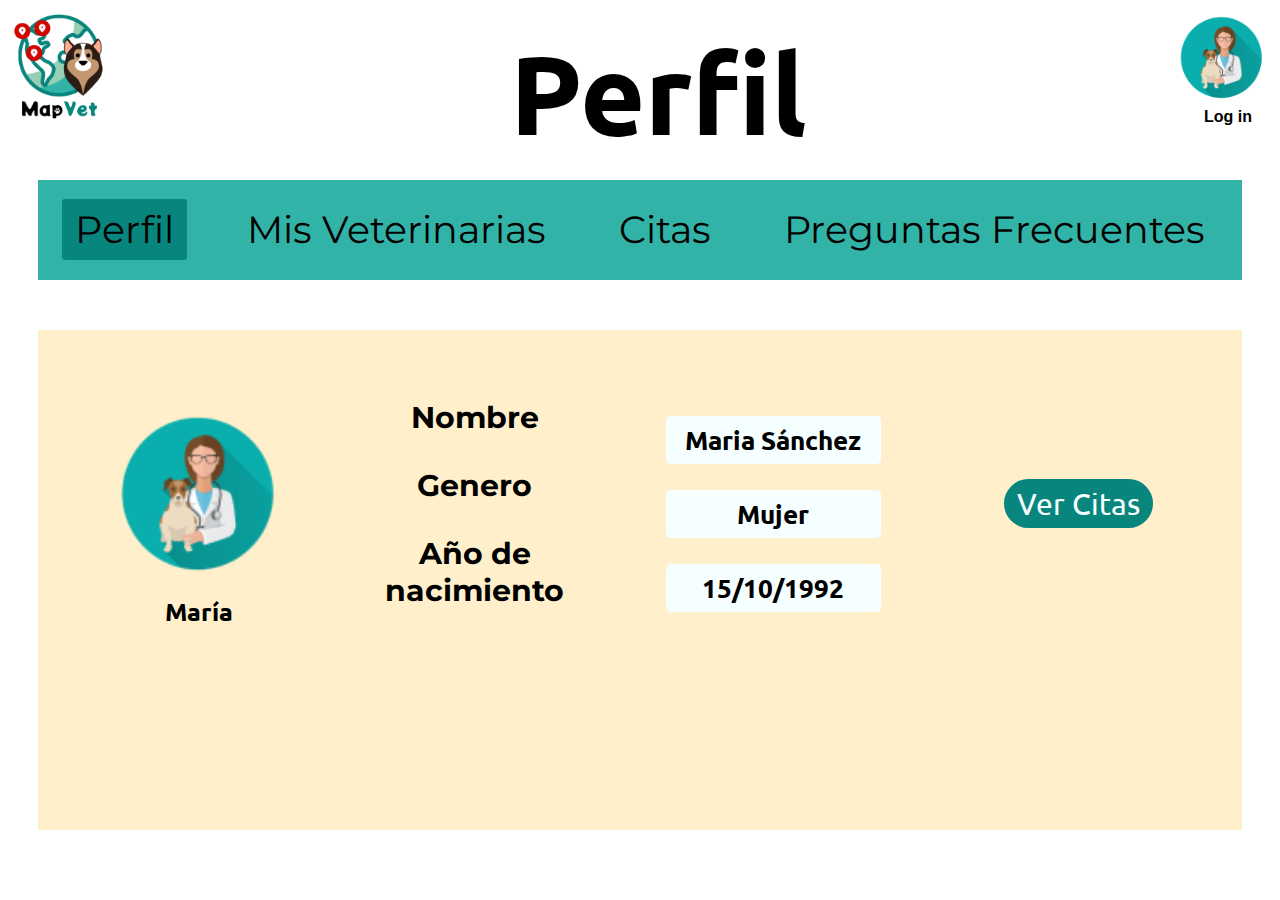
<file: index.html>
<!DOCTYPE html>
<html lang="en">
<head>
    <meta charset="UTF-8">
    <link rel="stylesheet" href="style.css">
    <link rel="preconnect" href="https://fonts.googleapis.com">
    <link rel="preconnect" href="https://fonts.gstatic.com" crossorigin>
    <link href="https://fonts.googleapis.com/css2?family=Montserrat:wght@400;700&family=Ubuntu:wght@700&display=swap" rel="stylesheet">
    <link rel="preconnect" href="https://fonts.googleapis.com">
    <link rel="preconnect" href="https://fonts.gstatic.com" crossorigin>
    <link href="https://fonts.googleapis.com/css2?family=Montserrat:wght@300;400;700&family=Ubuntu:wght@700&display=swap" rel="stylesheet">
    <title>Citas</title>
</head>
<body>
<header>
    <div class="logo">
        <a href="#"><img src="img/logo.png" alt="logo del proyecto"></a>
    </div>
    <div  class="title">
        <h1>Perfil</h1>
    </div>
    <nav>
        <div class="login">
            <a href="#" class="imguser"><img src="img/veteri.png" alt="logo del usuario"></a>
            <h1 class="styleLogin">Log in</h1>
        </div>
    </nav>
</header>
<nav class="menu">
    <ul>
        <li>
            <a href="#" class="active">Perfil</a>
        </li>
        <li>
            <a href="inicio.html" >Mis Veterinarias</a>
        </li>
        <li>
            <a href="#" >Citas</a>
        </li>
        <li>
            <a href="#" id="margen">Preguntas Frecuentes</a>
        </li>
    </ul>
</nav>
<section class="section">
    <div class="cite">
        <div class="content">
            <h2></h2>
            <a href="#"><img src="img/veteri.png"></a>
            <h4>María</h4>
        </div>
        <div class="content2">
            <h3>Nombre</h3><br>
            <h3>Genero</h3><br>
            <h3>Año de nacimiento</h3>
        </div>
        <div class="infoCita">
            <div class="info">
                <div class="margen1">
                    <h5>Maria Sánchez</h5>
                </div>
                <div class="margen1">
                    <h5>Mujer</h5>
                </div>
                <div class="margen1">
                    <h5>15/10/1992</h5>
                </div>
            </div>
        </div>
        <div class="ButtonSelect">
            <a href="#">Ver Citas</a>
        </div>
    </div>
</section>
</body>
</html>
</file>
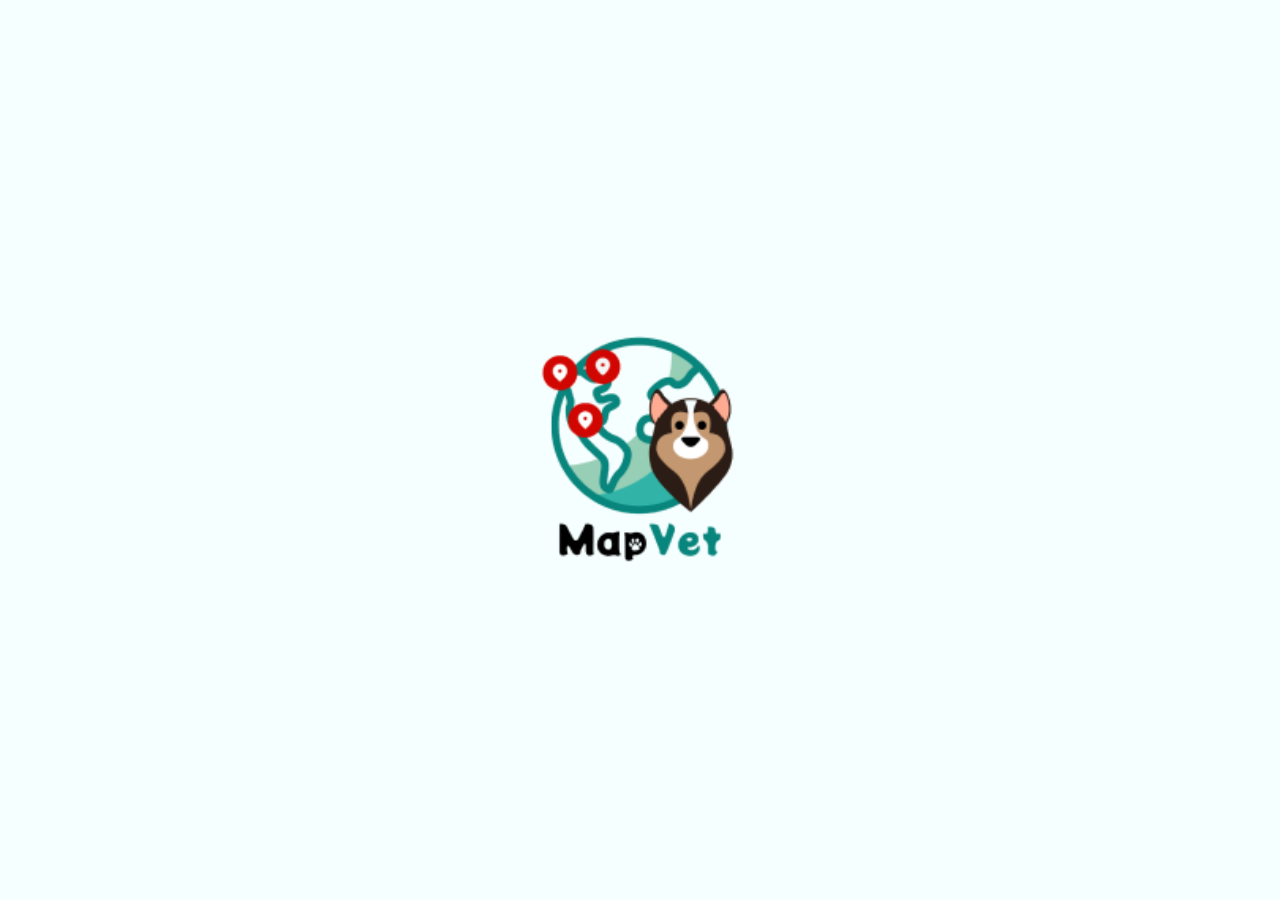
<file: charging screen.html>
<!DOCTYPE html>
<html lang="en">
<head>
    <meta charset="UTF-8">
    <title>MapVet</title>
    <link rel="stylesheet" href="styleCS.css">
    <script src="main.js"></script>
</head>
<body onload="iniciarTemporizador()">
    <div>
        <img src="img/logo.png" alt="pantalla de carga">
    </div>
</body>
</html>
</file>
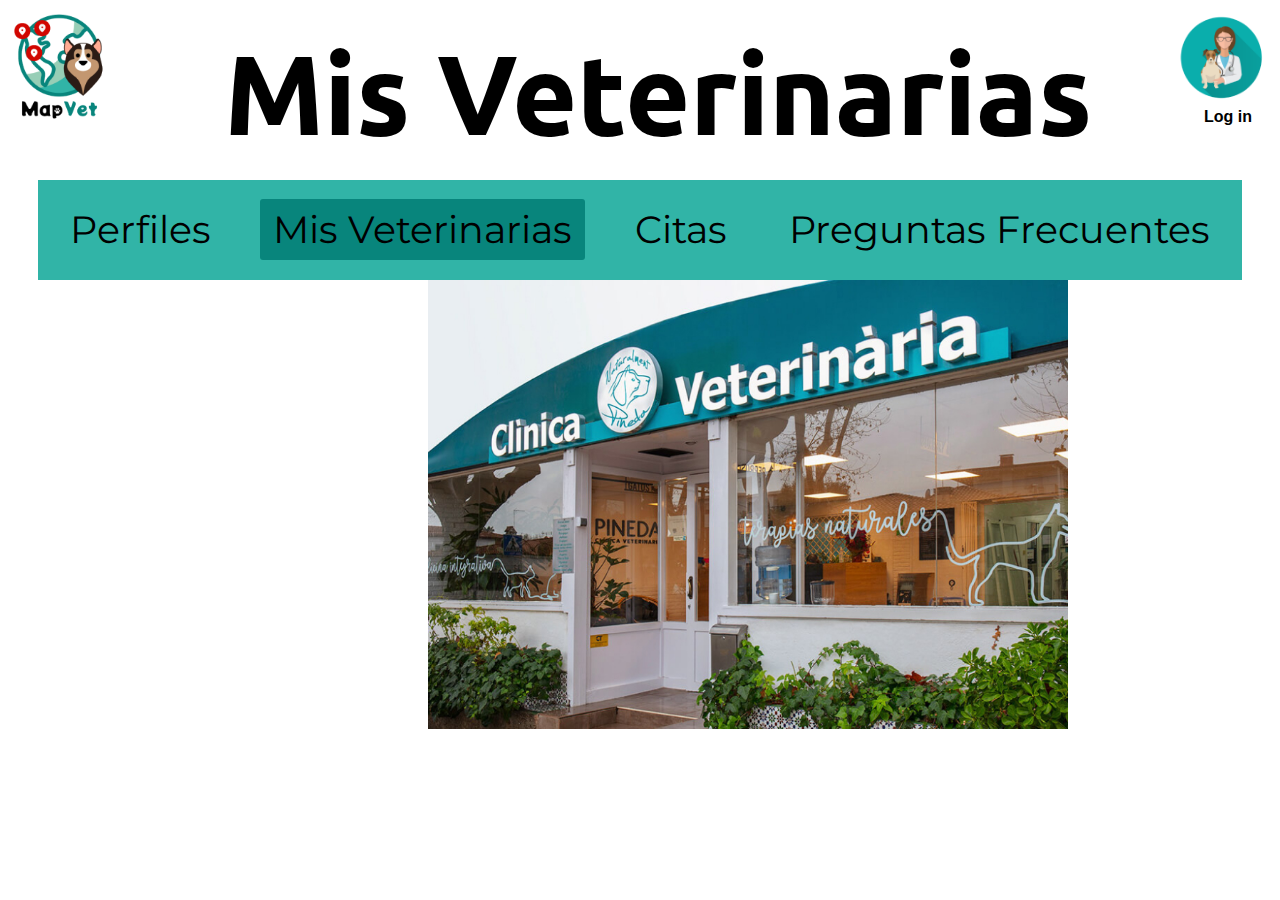
<file: inicio.html>
<!DOCTYPE html>
<html lang="en">
<head>
    <meta charset="UTF-8">
    <link rel="stylesheet" href="styleIni.css">
    <link rel="preconnect" href="https://fonts.googleapis.com">
    <link rel="preconnect" href="https://fonts.gstatic.com" crossorigin>
    <link href="https://fonts.googleapis.com/css2?family=Montserrat:wght@400;700&family=Ubuntu:wght@700&display=swap" rel="stylesheet">
    <link rel="preconnect" href="https://fonts.googleapis.com">
    <link rel="preconnect" href="https://fonts.gstatic.com" crossorigin>
    <link href="https://fonts.googleapis.com/css2?family=Montserrat:wght@300;400;700&family=Ubuntu:wght@700&display=swap" rel="stylesheet">
    <title>Citas</title>
</head>
<body>
<header>
    <div class="logo">
        <a href="#"><img src="img/logo.png" alt="logo del proyecto"></a>
    </div>
    <div  class="title">
        <h1>Mis Veterinarias</h1>
    </div>
    <nav>
        <div class="login">
            <a href="#" class="imguser"><img src="img/veteri.png" alt="logo del usuario"></a>
            <h1 class="styleLogin">Log in</h1>
        </div>
    </nav>
</header>
<nav class="menu">
    <ul>
        <li>
            <a href="index.html" >Perfiles</a>
        </li>
        <li>
            <a href="#" class="active">Mis Veterinarias</a>
        </li>
        <li>
            <a href="#" >Citas</a>
        </li>
        <li>
            <a href="#" id="margen">Preguntas Frecuentes</a>
        </li>
    </ul>
</nav>
<section class="section">
    <div class="slider">
        <ul>
            <li>
                <a href="vt1.html"><img src="img/vt1.jpg" alt="Imagen 1"></a>
            </li>
            <li>
                <a href="vt2.html"><img src="img/vt2.jpg" alt="Imagen 2"></a>
            </li>
            <li>
                <a href="vt3.html"><img src="img/vt3.jpg" alt="Imagen 3"></a>
            </li>
        </ul>
    </div>
</section>
</body>
</html>
</file>
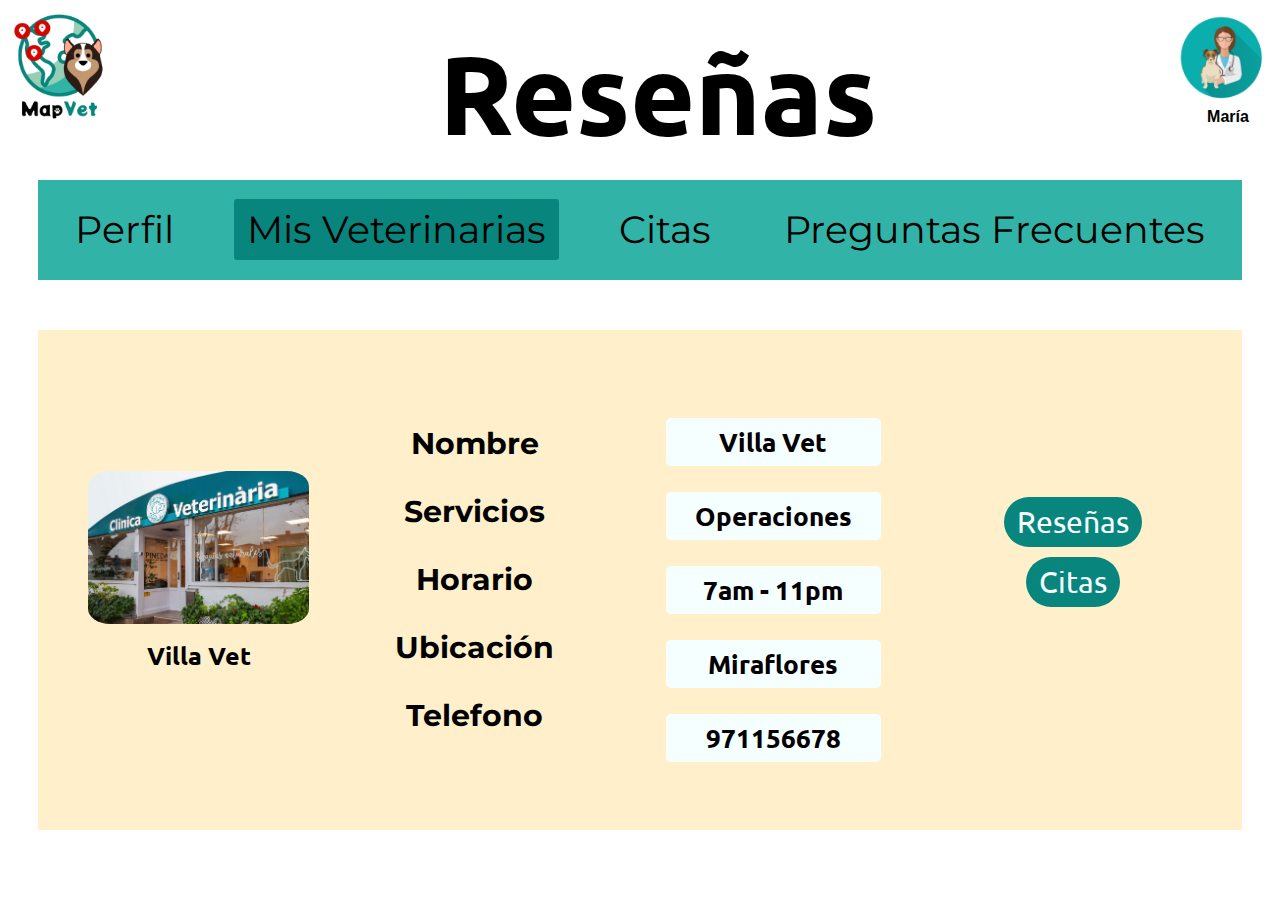
<file: reseñas.html>
<!DOCTYPE html>
<html lang="en">
<head>
    <meta charset="UTF-8">
    <link rel="stylesheet" href="reseñas.css">
    <link rel="preconnect" href="https://fonts.googleapis.com">
    <link rel="preconnect" href="https://fonts.gstatic.com" crossorigin>
    <link href="https://fonts.googleapis.com/css2?family=Montserrat:wght@400;700&family=Ubuntu:wght@700&display=swap" rel="stylesheet">
    <link rel="preconnect" href="https://fonts.googleapis.com">
    <link rel="preconnect" href="https://fonts.gstatic.com" crossorigin>
    <link href="https://fonts.googleapis.com/css2?family=Montserrat:wght@300;400;700&family=Ubuntu:wght@700&display=swap" rel="stylesheet">
    <title>Citas</title>
</head>
<body>
<header>
    <div class="logo">
        <a href="#"><img src="img/logo.png" alt="logo del proyecto"></a>
    </div>
    <div  class="title">
        <h1>Reseñas</h1>
    </div>
    <nav>
        <div class="login">
            <a href="#" class="imguser"><img src="img/veteri.png" alt="logo del usuario"></a>
            <h1 class="styleLogin">María</h1>
        </div>
    </nav>
</header>
<nav class="menu">
    <ul>
        <li>
            <a href="index.html" >Perfil</a>
        </li>
        <li>
            <a href="inicio.html" class="active" >Mis Veterinarias</a>
        </li>
        <li>
            <a href="#" >Citas</a>
        </li>
        <li>
            <a href="#" id="margen">Preguntas Frecuentes</a>
        </li>
    </ul>
</nav>
<section class="section">
    <div class="cite">
        <div class="content">
            <h2></h2>
            <a href="#"><img src="img/vt1.jpg"></a>
            <h4>Villa Vet</h4>
        </div>
        <div class="content2">
            <h3>Nombre</h3><br>
            <h3>Servicios</h3><br>
            <h3>Horario</h3><br>
            <h3>Ubicación</h3><br>
            <h3>Telefono</h3>
        </div>
        <div class="infoCita">
            <div class="info">
                <div class="margen1">
                    <h5>Villa Vet</h5>
                </div>
                <div class="margen1">
                    <h5>Operaciones</h5>
                </div>
                <div class="margen1">
                    <h5>7am - 11pm</h5>
                </div>
                <div class="margen1">
                    <h5>Miraflores</h5>
                </div>
                <div class="margen1">
                    <h5>971156678</h5>
                </div>
            </div>
        </div>
        <div class="ButtonSelect">
            <a href="reseñas.html">Reseñas</a>
            <a href="#">Citas</a>
        </div>
    </div>
</section>
</body>
</html>
</file>
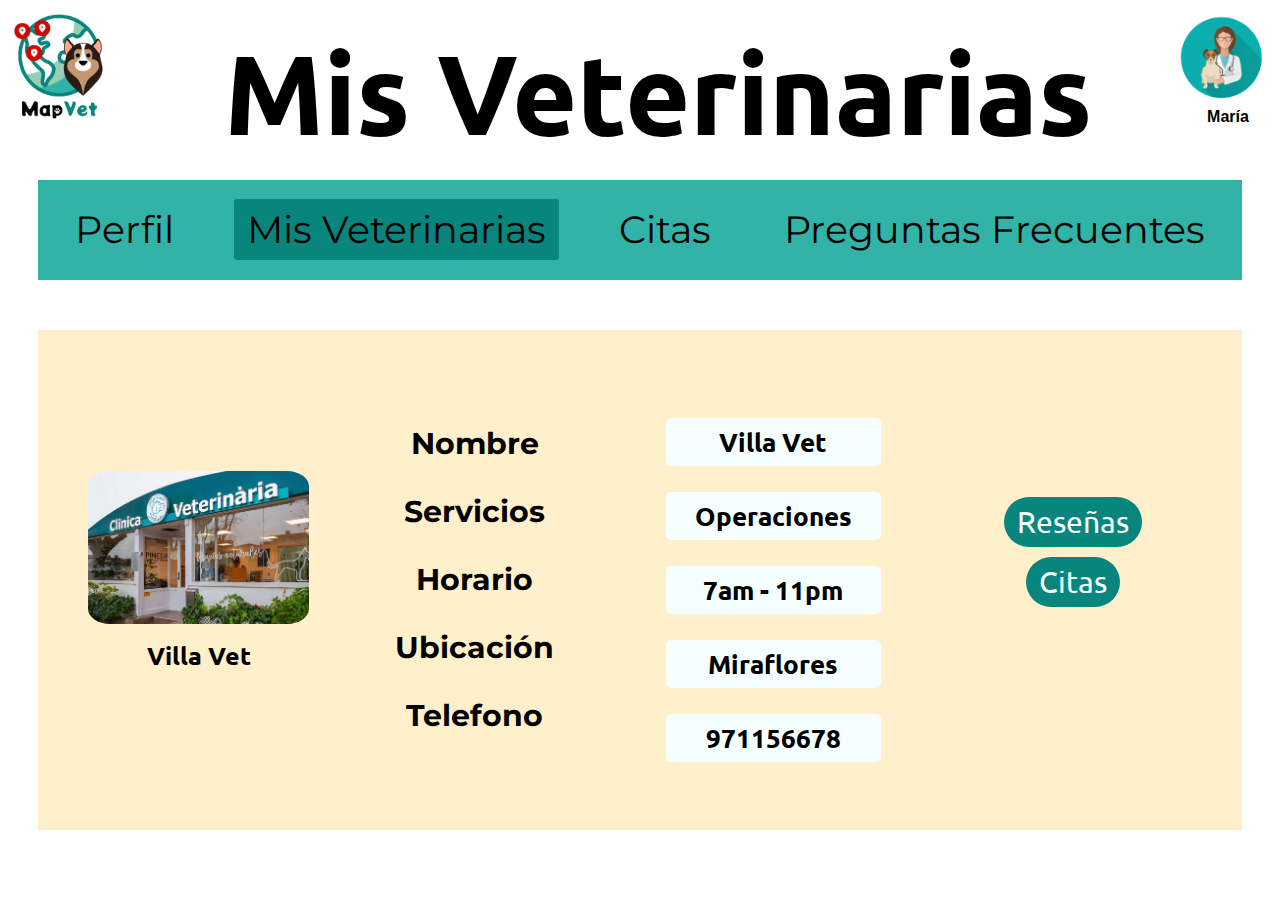
<file: vt1.html>
<!DOCTYPE html>
<html lang="en">
<head>
    <meta charset="UTF-8">
    <link rel="stylesheet" href="stylevt1.css">
    <link rel="preconnect" href="https://fonts.googleapis.com">
    <link rel="preconnect" href="https://fonts.gstatic.com" crossorigin>
    <link href="https://fonts.googleapis.com/css2?family=Montserrat:wght@400;700&family=Ubuntu:wght@700&display=swap" rel="stylesheet">
    <link rel="preconnect" href="https://fonts.googleapis.com">
    <link rel="preconnect" href="https://fonts.gstatic.com" crossorigin>
    <link href="https://fonts.googleapis.com/css2?family=Montserrat:wght@300;400;700&family=Ubuntu:wght@700&display=swap" rel="stylesheet">
    <title>Citas</title>
</head>
<body>
<header>
    <div class="logo">
        <a href="#"><img src="img/logo.png" alt="logo del proyecto"></a>
    </div>
    <div  class="title">
        <h1>Mis Veterinarias</h1>
    </div>
    <nav>
        <div class="login">
            <a href="#" class="imguser"><img src="img/veteri.png" alt="logo del usuario"></a>
            <h1 class="styleLogin">María</h1>
        </div>
    </nav>
</header>
<nav class="menu">
    <ul>
        <li>
            <a href="index.html" >Perfil</a>
        </li>
        <li>
            <a href="inicio.html" class="active" >Mis Veterinarias</a>
        </li>
        <li>
            <a href="#" >Citas</a>
        </li>
        <li>
            <a href="#" id="margen">Preguntas Frecuentes</a>
        </li>
    </ul>
</nav>
<section class="section">
    <div class="cite">
        <div class="content">
            <h2></h2>
            <a href="#"><img src="img/vt1.jpg"></a>
            <h4>Villa Vet</h4>
        </div>
        <div class="content2">
            <h3>Nombre</h3><br>
            <h3>Servicios</h3><br>
            <h3>Horario</h3><br>
            <h3>Ubicación</h3><br>
            <h3>Telefono</h3>
        </div>
        <div class="infoCita">
            <div class="info">
                <div class="margen1">
                    <h5>Villa Vet</h5>
                </div>
                <div class="margen1">
                    <h5>Operaciones</h5>
                </div>
                <div class="margen1">
                    <h5>7am - 11pm</h5>
                </div>
                <div class="margen1">
                    <h5>Miraflores</h5>
                </div>
                <div class="margen1">
                    <h5>971156678</h5>
                </div>
            </div>
        </div>
        <div class="ButtonSelect">
            <a href="reseñas.html">Reseñas</a>
            <a href="#">Citas</a>
        </div>
    </div>
</section>
</body>
</html>
</file>
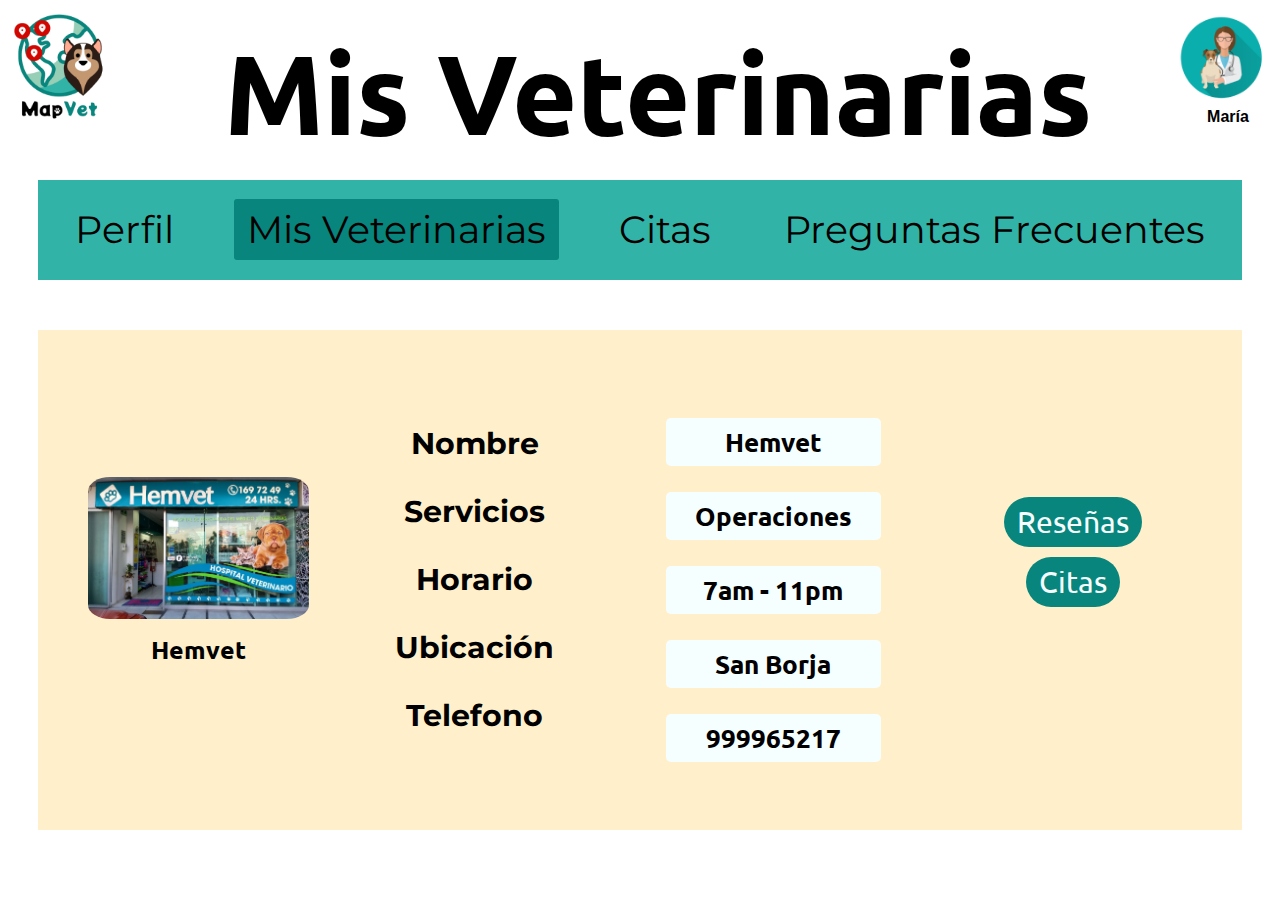
<file: vt2.html>
<!DOCTYPE html>
<html lang="en">
<head>
    <meta charset="UTF-8">
    <link rel="stylesheet" href="stylevt1.css">
    <link rel="preconnect" href="https://fonts.googleapis.com">
    <link rel="preconnect" href="https://fonts.gstatic.com" crossorigin>
    <link href="https://fonts.googleapis.com/css2?family=Montserrat:wght@400;700&family=Ubuntu:wght@700&display=swap" rel="stylesheet">
    <link rel="preconnect" href="https://fonts.googleapis.com">
    <link rel="preconnect" href="https://fonts.gstatic.com" crossorigin>
    <link href="https://fonts.googleapis.com/css2?family=Montserrat:wght@300;400;700&family=Ubuntu:wght@700&display=swap" rel="stylesheet">
    <title>Citas</title>
</head>
<body>
<header>
    <div class="logo">
        <a href="#"><img src="img/logo.png" alt="logo del proyecto"></a>
    </div>
    <div  class="title">
        <h1>Mis Veterinarias</h1>
    </div>
    <nav>
        <div class="login">
            <a href="#" class="imguser"><img src="img/veteri.png" alt="logo del usuario"></a>
            <h1 class="styleLogin">María</h1>
        </div>
    </nav>
</header>
<nav class="menu">
    <ul>
        <li>
            <a href="index.html" >Perfil</a>
        </li>
        <li>
            <a href="inicio.html" class="active" >Mis Veterinarias</a>
        </li>
        <li>
            <a href="#" >Citas</a>
        </li>
        <li>
            <a href="#" id="margen">Preguntas Frecuentes</a>
        </li>
    </ul>
</nav>
<section class="section">
    <div class="cite">
        <div class="content">
            <h2></h2>
            <a href="#"><img src="img/vt2.jpg"></a>
            <h4>Hemvet</h4>
        </div>
        <div class="content2">
            <h3>Nombre</h3><br>
            <h3>Servicios</h3><br>
            <h3>Horario</h3><br>
            <h3>Ubicación</h3><br>
            <h3>Telefono</h3>
        </div>
        <div class="infoCita">
            <div class="info">
                <div class="margen1">
                    <h5>Hemvet</h5>
                </div>
                <div class="margen1">
                    <h5>Operaciones</h5>
                </div>
                <div class="margen1">
                    <h5>7am - 11pm</h5>
                </div>
                <div class="margen1">
                    <h5>San Borja</h5>
                </div>
                <div class="margen1">
                    <h5>999965217</h5>
                </div>
            </div>
        </div>
        <div class="ButtonSelect">
            <a href="#">Reseñas</a>
            <a href="#">Citas</a>
        </div>
    </div>
</section>
</body>
</html>
</file>
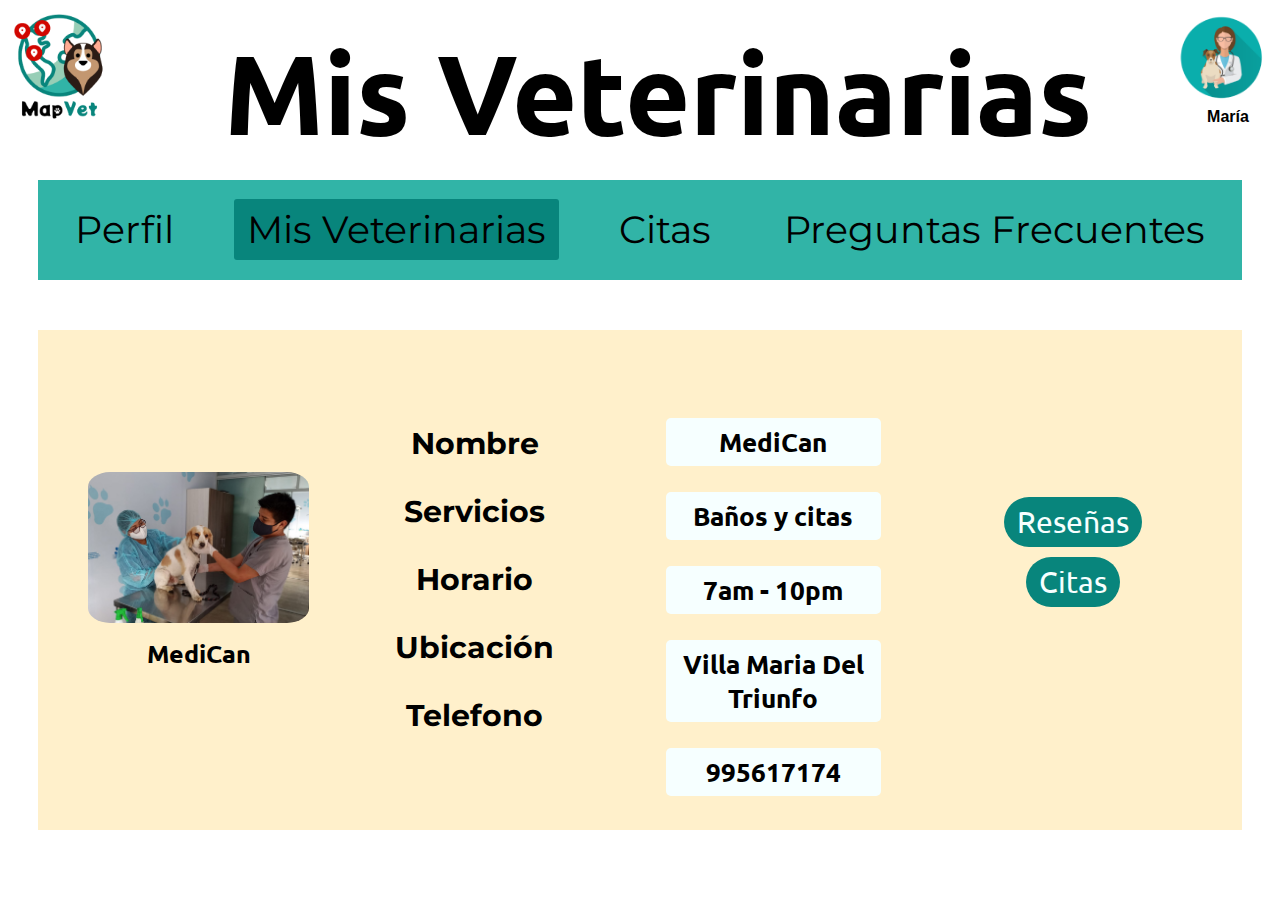
<file: vt3.html>
<!DOCTYPE html>
<html lang="en">
<head>
    <meta charset="UTF-8">
    <link rel="stylesheet" href="stylevt1.css">
    <link rel="preconnect" href="https://fonts.googleapis.com">
    <link rel="preconnect" href="https://fonts.gstatic.com" crossorigin>
    <link href="https://fonts.googleapis.com/css2?family=Montserrat:wght@400;700&family=Ubuntu:wght@700&display=swap" rel="stylesheet">
    <link rel="preconnect" href="https://fonts.googleapis.com">
    <link rel="preconnect" href="https://fonts.gstatic.com" crossorigin>
    <link href="https://fonts.googleapis.com/css2?family=Montserrat:wght@300;400;700&family=Ubuntu:wght@700&display=swap" rel="stylesheet">
    <title>Citas</title>
</head>
<body>
<header>
    <div class="logo">
        <a href="#"><img src="img/logo.png" alt="logo del proyecto"></a>
    </div>
    <div  class="title">
        <h1>Mis Veterinarias</h1>
    </div>
    <nav>
        <div class="login">
            <a href="#" class="imguser"><img src="img/veteri.png" alt="logo del usuario"></a>
            <h1 class="styleLogin">María</h1>
        </div>
    </nav>
</header>
<nav class="menu">
    <ul>
        <li>
            <a href="index.html" >Perfil</a>
        </li>
        <li>
            <a href="inicio.html" class="active" >Mis Veterinarias</a>
        </li>
        <li>
            <a href="#" >Citas</a>
        </li>
        <li>
            <a href="#" id="margen">Preguntas Frecuentes</a>
        </li>
    </ul>
</nav>
<section class="section">
    <div class="cite">
        <div class="content">
            <h2></h2>
            <a href="#"><img src="img/vt3.jpg"></a>
            <h4>MediCan</h4>
        </div>
        <div class="content2">
            <h3>Nombre</h3><br>
            <h3>Servicios</h3><br>
            <h3>Horario</h3><br>
            <h3>Ubicación</h3><br>
            <h3>Telefono</h3>
        </div>
        <div class="infoCita">
            <div class="info">
                <div class="margen1">
                    <h5>MediCan</h5>
                </div>
                <div class="margen1">
                    <h5>Baños y citas</h5>
                </div>
                <div class="margen1">
                    <h5>7am - 10pm</h5>
                </div>
                <div class="margen1">
                    <h5>Villa Maria Del Triunfo</h5>
                </div>
                <div class="margen1">
                    <h5>995617174</h5>
                </div>
            </div>
        </div>
        <div class="ButtonSelect">
            <a href="#">Reseñas</a>
            <a href="#">Citas</a>
        </div>
    </div>
</section>
</body>
</html>
</file>
<file: style.css>
* {
    margin:0;
    padding:0;
    box-sizing: border-box;
    text-decoration: none;
}
body{
    font-family: sans-serif;
    width: 100%;
    height: 100vh;
}

header{
    display:flex;
    height:70px;
    justify-content:space-between;
}

.logo{
    float: left;
}

.logo img{
    height:134px;
}

.title h1{
    text-align:center;
    margin:25px;
    font-size:7rem;
    font-family: 'Ubuntu', sans-serif;
}

.login{
    float: right;
    margin-left:-20px;
}

.login h1{
    text-align:center;
    font-size:1rem;
    margin:0;
}

.login img{
    margin-top:12px;
    margin-right:12px;
    height:92px;
}

.menu{
    background: #31B4A7;
    width: 94%;
    margin-left: auto ;
    margin-right: auto;
    margin-top: 110px;
}
.menu ul{
    height:100px;
    display:flex;
    justify-content:center;
    align-items:center;
    margin:0;
}
.menu ul li{
    /*alinear de forma vertical*/
    display: inline-block;
    line-height: 80px;
    /*separa los caracteres del menu*/
    margin: 0 5px;
    font-size:7rem;
    margin-top:-25px;
    margin-left: auto ;
    margin-right: auto;
}
.menu ul li a{
    color: #000000;
    font-size: 38px;
    padding: 7px 13px;
    border-radius: 3px;
    text-transform: capitalize;
    text-decoration: none;
    width: 80%;
    margin-left: auto ;
    margin-right: auto;
    font-family: 'Montserrat', sans-serif;
}
li a.active, li a:hover{
    background: #DDF3F6;
    transition: .5s;
}

li a.active{
    background: #08857C;
    transition: .5s;
}

/*arreglo*/

.section{
    margin: 50px;
    padding: 50px;
    background: #FFF0CB;
    width: 94%;
    margin-left: auto ;
    margin-right: auto;
    height: 55.5vh;
}

.cite{
    display: flex;    
    align-items: center;
}
.content{
    float: right;
    text-align:center;
    font-family: 'Ubuntu', sans-serif;
    width: 20%;
}
.content h2{
    background-position: center top;
    font-size: 30px;
    color: #000000;   
}
.content img{
    width: 78%;
    border-radius: 50%;
    margin-top: 12.9%;
}
.content h4{
    font-size: 25px;
    margin-top: 5%;
}
.content2{
    text-align: center;
    font-size: 26px;
    color: #000000;
    margin-left: 5%;
    margin-top:0%;
    width: 20%;
}
.content2 h3{
    font-family: 'Montserrat', sans-serif;
}
.infoCita{    
    width: 33%;
    height: 10px;
    color: #000000;
    margin: 0;
    margin-left: 5%;
}
.info{
    margin-top: -109px;
    text-align: center;
}
.margen1{
    background-color: #F6FFFF;
    width: 59%;
    padding: 7px 13px;
    border-radius: 5px;
    margin: 26px;
}

.info h5{
    
    text-decoration: none;
    color: #000000;
    font-family: 'Ubuntu', sans-serif;
    font-size: 26px;
}
.ButtonSelect a{
    font-family: 'Ubuntu', sans-serif;
    font-size: 30px;
    background-color: #08857C;
    width: 59%;
    padding: 7px 13px;
    border-radius: 50px;
    color: #F6FFFF;
}
</file>
<file: styleCS.css>
body{
    margin: 0;
    background: #F6FFFF;
    height: 100vh;
    position: relative;
}
div img{
    position: absolute;
    top: 50%;
    left: 50%;
    transform: translate(-50%, -50%);
    width: 20%;
}
</file>
<file: styleIni.css>
* {
    margin:0;
    padding:0;
    box-sizing: border-box;
    text-decoration: none;
}
body{
    font-family: sans-serif;
    width: 100%;
    height: 100vh;
}

header{
    display:flex;
    height:70px;
    justify-content:space-between;
}

.logo{
    float: left;
}

.logo img{
    height:134px;
}

.title h1{
    text-align:center;
    margin:25px;
    font-size:7rem;
    font-family: 'Ubuntu', sans-serif;
}

.login{
    float: right;
    margin-left:-20px;
}

.login h1{
    text-align:center;
    font-size:1rem;
    margin:0;
}

.login img{
    margin-top:12px;
    margin-right:12px;
    height:92px;
}

.menu{
    background: #31B4A7;
    width: 94%;
    margin-left: auto ;
    margin-right: auto;
    margin-top: 110px;
}
.menu ul{
    height:100px;
    display:flex;
    justify-content:center;
    align-items:center;
    margin:0;
}
.menu ul li{
    /*alinear de forma vertical*/
    display: inline-block;
    line-height: 80px;
    /*separa los caracteres del menu*/
    margin: 0 5px;
    font-size:7rem;
    margin-top:-25px;
    margin-left: auto ;
    margin-right: auto;
}
.menu ul li a{
    color: #000000;
    font-size: 38px;
    padding: 7px 13px;
    border-radius: 3px;
    text-transform: capitalize;
    text-decoration: none;
    width: 80%;
    margin-left: auto ;
    margin-right: auto;
    font-family: 'Montserrat', sans-serif;
}
li a.active, li a:hover{
    background: #DDF3F6;
    transition: .5s;
}

li a.active{
    background: #08857C;
    transition: .5s;
}

.slider {
    margin-left: 428px;
    width: 100%;
    height: 550px;
    overflow: hidden;
  }
  .slider ul{
    display: flex;
    animation: cambio 20s infinite;
    width: 300%;
  }
  .slider li{
    width: 50%;
    list-style: none;
  }
  .slider img{
    width: 50%;
    height: 100%;
  }

@keyframes cambio{
    0%{margin-left: 0;}
    20%{margin-left: 0;}

    25%{margin-left: -100%;}
    45%{margin-left: -100%;}

    50%{margin-left: -200%;}
    70%{margin-left: -200%;}
  }
</file>
<file: reseñas.css>
* {
    margin:0;
    padding:0;
    box-sizing: border-box;
    text-decoration: none;
}
body{
    font-family: sans-serif;
    width: 100%;
    height: 100vh;
}

header{
    display:flex;
    height:70px;
    justify-content:space-between;
}

.logo{
    float: left;
}

.logo img{
    height:134px;
}

.title h1{
    text-align:center;
    margin:25px;
    font-size:7rem;
    font-family: 'Ubuntu', sans-serif;
}

.login{
    float: right;
    margin-left:-20px;
}

.login h1{
    text-align:center;
    font-size:1rem;
    margin:0;
}

.login img{
    margin-top:12px;
    margin-right:12px;
    height:92px;
}

.menu{
    background: #31B4A7;
    width: 94%;
    margin-left: auto ;
    margin-right: auto;
    margin-top: 110px;
}
.menu ul{
    height:100px;
    display:flex;
    justify-content:center;
    align-items:center;
    margin:0;
}
.menu ul li{
    /*alinear de forma vertical*/
    display: inline-block;
    line-height: 80px;
    /*separa los caracteres del menu*/
    margin: 0 5px;
    font-size:7rem;
    margin-top:-25px;
    margin-left: auto ;
    margin-right: auto;
}
.menu ul li a{
    color: #000000;
    font-size: 38px;
    padding: 7px 13px;
    border-radius: 3px;
    text-transform: capitalize;
    text-decoration: none;
    width: 80%;
    margin-left: auto ;
    margin-right: auto;
    font-family: 'Montserrat', sans-serif;
}
li a.active, li a:hover{
    background: #DDF3F6;
    transition: .5s;
}

li a.active{
    background: #08857C;
    transition: .5s;
}

/*arreglo*/

.section{
    margin: 50px;
    padding: 50px;
    background: #FFF0CB;
    width: 94%;
    margin-left: auto ;
    margin-right: auto;
    height: 55.5vh;
}

.cite{
    display: flex;    
    align-items: center;
}
.content{
    float: right;
    text-align:center;
    font-family: 'Ubuntu', sans-serif;
    width: 20%;
}
.content h2{
    background-position: center top;
    font-size: 30px;
    color: #000000;   
}
.content img{
    width: 100%;
    border-radius: 10%;
    margin-top: 12.9%;
}
.content h4{
    font-size: 25px;
    margin-top: 5%;
}
.content2{
    text-align: center;
    font-size: 26px;
    color: #000000;
    margin-left: 5%;
    margin-top:45px;
    width: 20%;
}
.content2 h3{
    font-family: 'Montserrat', sans-serif;
}
.infoCita{    
    width: 33%;
    height: 10px;
    color: #000000;
    margin: 0;
    margin-left: 5%;
}
.info{
    margin-top: -160px;
    text-align: center;
}
.margen1{
    background-color: #F6FFFF;
    width: 59%;
    padding: 7px 13px;
    border-radius: 5px;
    margin: 26px;
}

.info h5{
    
    text-decoration: none;
    color: #000000;
    font-family: 'Ubuntu', sans-serif;
    font-size: 26px;
}
.ButtonSelect{
    display: flex;
    flex-direction: column;
    justify-content: center;
    align-items: center;
}
.ButtonSelect a{
    margin-bottom: 10px;
    font-family: 'Ubuntu', sans-serif;
    font-size: 30px;
    background-color: #08857C;
    padding: 7px 13px;
    border-radius: 50px;
    color: #F6FFFF;
}
</file>
<file: stylevt1.css>
* {
    margin:0;
    padding:0;
    box-sizing: border-box;
    text-decoration: none;
}
body{
    font-family: sans-serif;
    width: 100%;
    height: 100vh;
}

header{
    display:flex;
    height:70px;
    justify-content:space-between;
}

.logo{
    float: left;
}

.logo img{
    height:134px;
}

.title h1{
    text-align:center;
    margin:25px;
    font-size:7rem;
    font-family: 'Ubuntu', sans-serif;
}

.login{
    float: right;
    margin-left:-20px;
}

.login h1{
    text-align:center;
    font-size:1rem;
    margin:0;
}

.login img{
    margin-top:12px;
    margin-right:12px;
    height:92px;
}

.menu{
    background: #31B4A7;
    width: 94%;
    margin-left: auto ;
    margin-right: auto;
    margin-top: 110px;
}
.menu ul{
    height:100px;
    display:flex;
    justify-content:center;
    align-items:center;
    margin:0;
}
.menu ul li{
    /*alinear de forma vertical*/
    display: inline-block;
    line-height: 80px;
    /*separa los caracteres del menu*/
    margin: 0 5px;
    font-size:7rem;
    margin-top:-25px;
    margin-left: auto ;
    margin-right: auto;
}
.menu ul li a{
    color: #000000;
    font-size: 38px;
    padding: 7px 13px;
    border-radius: 3px;
    text-transform: capitalize;
    text-decoration: none;
    width: 80%;
    margin-left: auto ;
    margin-right: auto;
    font-family: 'Montserrat', sans-serif;
}
li a.active, li a:hover{
    background: #DDF3F6;
    transition: .5s;
}

li a.active{
    background: #08857C;
    transition: .5s;
}

/*arreglo*/

.section{
    margin: 50px;
    padding: 50px;
    background: #FFF0CB;
    width: 94%;
    margin-left: auto ;
    margin-right: auto;
    height: 55.5vh;
}

.cite{
    display: flex;    
    align-items: center;
}
.content{
    float: right;
    text-align:center;
    font-family: 'Ubuntu', sans-serif;
    width: 20%;
}
.content h2{
    background-position: center top;
    font-size: 30px;
    color: #000000;   
}
.content img{
    width: 100%;
    border-radius: 10%;
    margin-top: 12.9%;
}
.content h4{
    font-size: 25px;
    margin-top: 5%;
}
.content2{
    text-align: center;
    font-size: 26px;
    color: #000000;
    margin-left: 5%;
    margin-top:45px;
    width: 20%;
}
.content2 h3{
    font-family: 'Montserrat', sans-serif;
}
.infoCita{    
    width: 33%;
    height: 10px;
    color: #000000;
    margin: 0;
    margin-left: 5%;
}
.info{
    margin-top: -160px;
    text-align: center;
}
.margen1{
    background-color: #F6FFFF;
    width: 59%;
    padding: 7px 13px;
    border-radius: 5px;
    margin: 26px;
}

.info h5{
    
    text-decoration: none;
    color: #000000;
    font-family: 'Ubuntu', sans-serif;
    font-size: 26px;
}
.ButtonSelect{
    display: flex;
    flex-direction: column;
    justify-content: center;
    align-items: center;
}
.ButtonSelect a{
    margin-bottom: 10px;
    font-family: 'Ubuntu', sans-serif;
    font-size: 30px;
    background-color: #08857C;
    padding: 7px 13px;
    border-radius: 50px;
    color: #F6FFFF;
}
</file>
